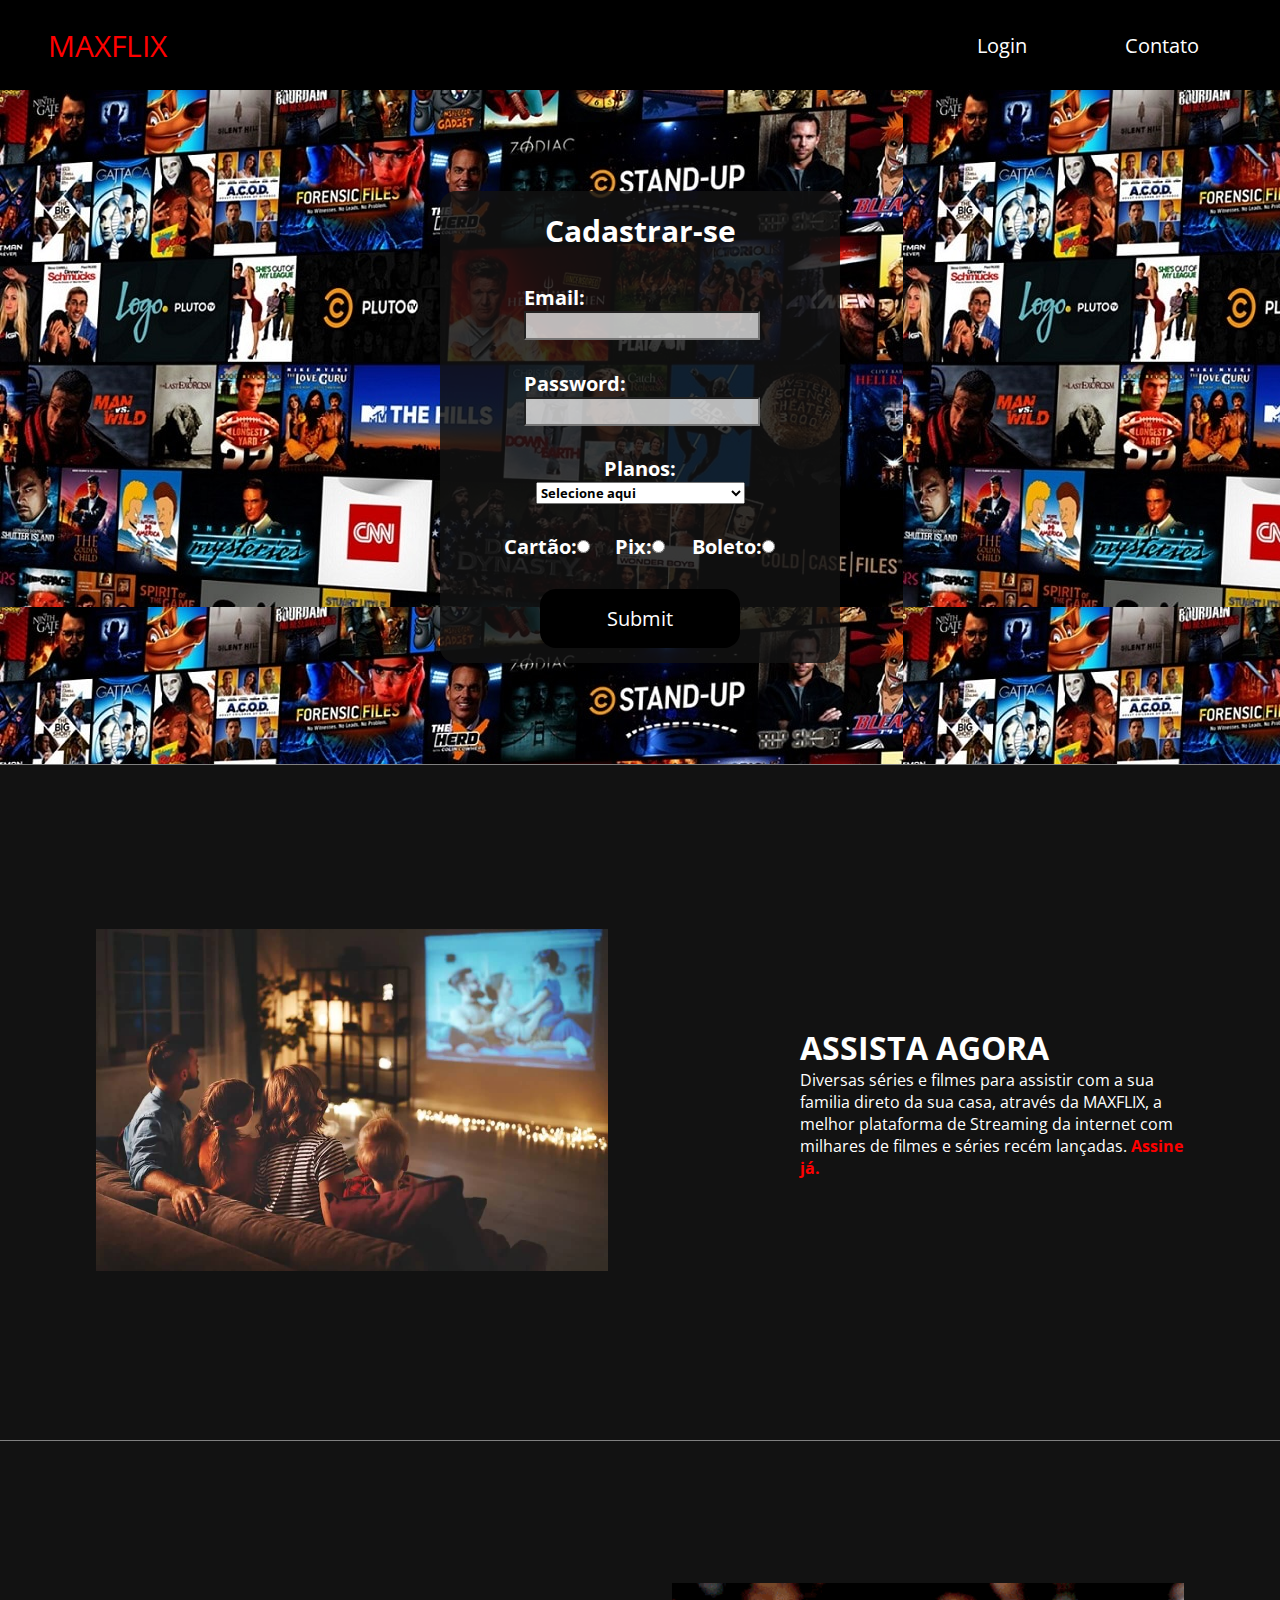
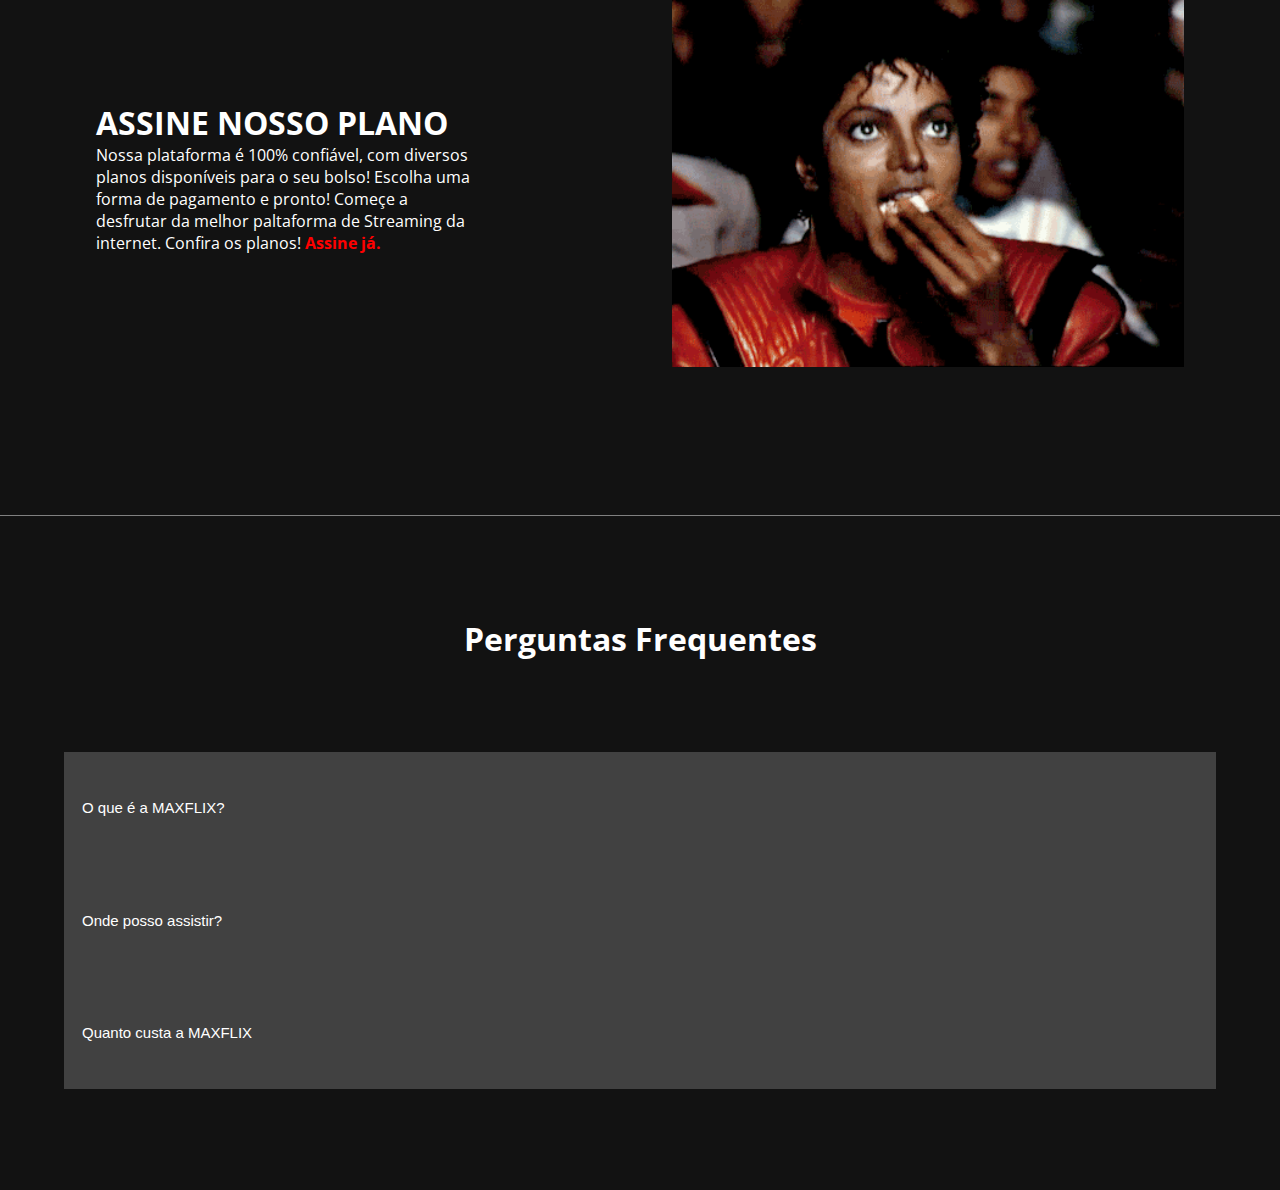
<file: index.html>
<!DOCTYPE html>
<html lang="pt-br">

<head>
    <meta charset="UTF-8">
    <meta http-equiv="X-UA-Compatible" content="IE=edge">
    <meta name="viewport" content="width=device-width, initial-scale=1.0">
    <link rel="stylesheet" href="index.css">
    <link rel="shortcut icon" href="img/fav3.png" type="image/x-icon">
    <script crossorigin="POST|use-credentials"></script>
    <title>MAXFLIX</title>
</head>

<body onload="aviso()">
    <header>
        <nav>
            <div class='container-logo' onclick="home()">MAXFLIX</div>
            <div class="container-items">
                <div class="container-login"><a href="login.html">Login</a></div>
                <div class="container-contac"><a href="contato.html">Contato</a></div>
            </div>
        </nav>
    </header>

    <main>
        <section class="sec1" id="sec1">
            <div class="container-form">
                <div class="title-form">Cadastrar-se</div>
                <form action="" class="myForm" id="myForm">
                    <label for="email">Email:
                        <input type="email" id="email" required>
                    </label>
                    <label for="password"> Password:
                        <input type="password" id="password" required>
                    </label>
                    <div class="planos">
                        <label for="planos">
                            Planos:
                            <select id="planos">
                                <option value="Selecione" selected disabled>Selecione aqui</option>
                                <option value="mensal">Mensal: R$59,99</option>
                                <option value="anual">Anual: R$99,99</option>
                                <option value="bianual">Bianual: R$189,90</option>
                            </select>
                        </label>
                    </div>

                    <div class="formadepagamento">
                        <label for="cartao">
                            Cartão:
                            <input type="radio" id="cartao" name="formPagamento" value="Cartão">
                        </label>

                        <label for="pix">
                            Pix:
                            <input type="radio" id="pix" name="formPagamento" value="Pix">
                        </label>

                        <label for="boleto">
                            Boleto:
                            <input type="radio" id="boleto" name="formPagamento" value="Boleto">
                        </label>

                    </div>
                    <div class="btn-submit">
                        <input type="submit" id="btn" onclick="cadastro()">
                    </div>

                </form>
            </div>
        </section>

        <article class="art1">
            <div class="container-img1"><img src="img/img1.jpg" alt=""></div>
            <div class="container-txt">
                <p>
                <h1>ASSISTA AGORA</h1>Diversas séries e filmes para assistir com a sua familia direto da sua casa,
                através da MAXFLIX, a melhor plataforma de Streaming da internet com milhares de filmes e séries recém
                lançadas. <a href="#sec1" class="linkPlan">Assine já.</a></p>
            </div>
        </article>

        <article class="art2">
            <div class="container-txt">
                <p>
                <h1>ASSINE NOSSO PLANO</h1>Nossa plataforma é 100% confiável, com diversos planos disponíveis para o seu
                bolso! Escolha uma forma de pagamento e pronto! Começe a desfrutar da melhor paltaforma de Streaming da
                internet. Confira os planos! <a href="#sec1" class="linkPlan">Assine já.</a></p>
            </div>
            <div class="container-img2"><img src="img/gif2.webp" alt=""></div>
        </article>

        <section class="sec2">
            <div class="accordion-wrapper">
                <div class="accordion-title">
                    <h1>Perguntas Frequentes</h1>
                </div>
                <div class="accordion-question-answear">
                    <button class="accordion-question">O que é a MAXFLIX?</button>
                    <div class="accordion-answear">
                        <p>
                            Lorem ipsum dolor sit amet consectetur, adipisicing elit. Et illo obcaecati
                            repellendus ab reprehenderit, labore aliquid ipsum nobis dolore rerum accusamus nemo
                            tempore, amet quod voluptatem excepturi, porro quam dicta?
                        </p>
                    </div>
                    <button class="accordion-question">Onde posso assistir?</button>
                    <div class="accordion-answear">
                        <p>Lorem ipsum dolor sit amet consectetur adipisicing elit. Iure ex fuga tempora
                            exercitationem blanditiis perferendis ipsum error tenetur. Sapiente nihil cumque odit ipsam
                            excepturi tempore velit quae, laudantium quo deleniti!
                        </p>
                    </div>
                    <button class="accordion-question">Quanto custa a MAXFLIX</button>
                    <div class="accordion-answear">
                        <p>Lorem ipsum dolor sit amet consectetur adipisicing elit. Nam, harum fugiat
                            delectus laudantium quo consectetur impedit. Totam iure vero, cumque commodi delectus fuga!
                            Aut quam rem dicta fugit, repudiandae doloremque.
                        </p>
                    </div>
                </div>
            </div>
        </section>

    </main>
    <script src="js/main.js"></script>
</body>

</html>
</file>
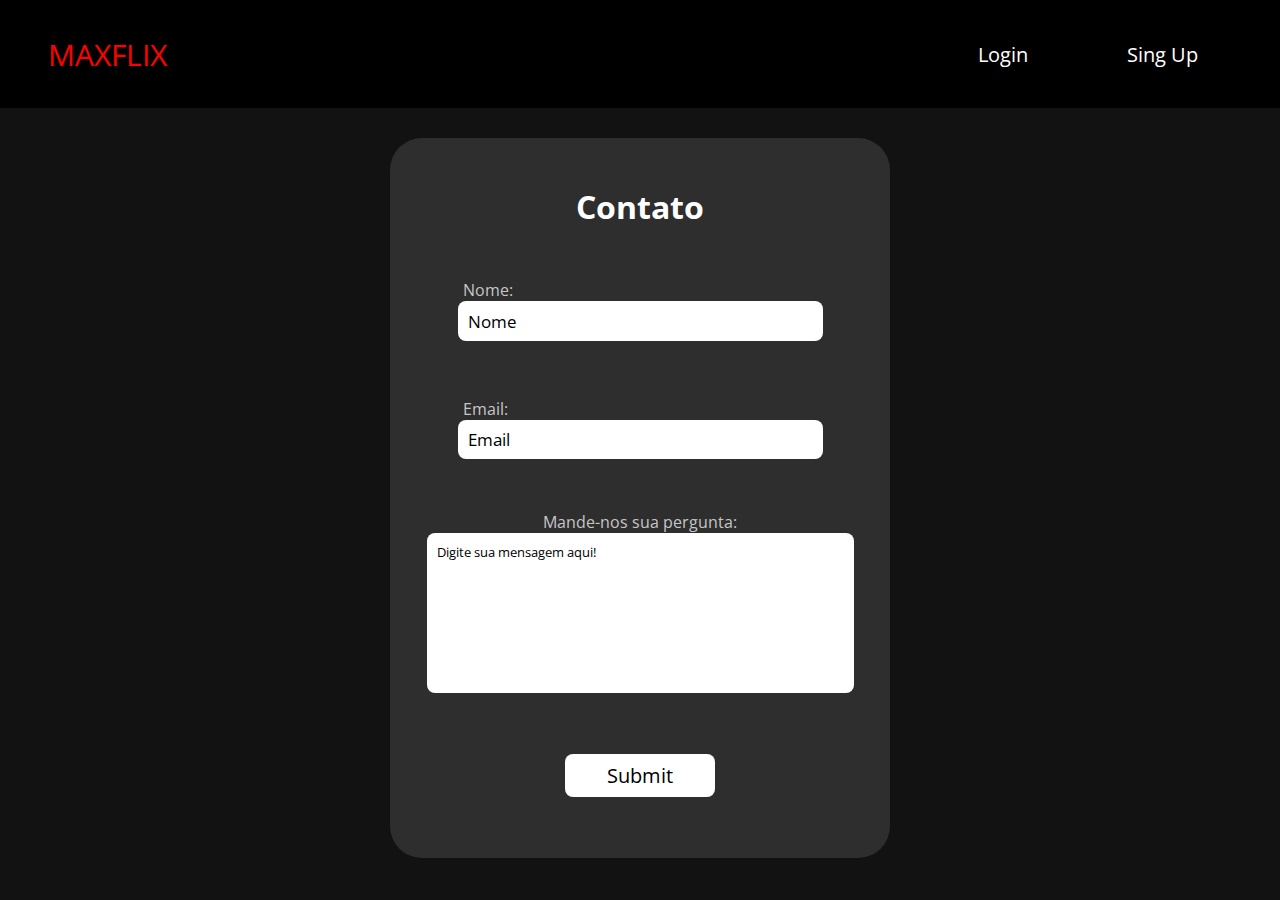
<file: contato.html>
<!DOCTYPE html>
<html lang="pt-br">
<head>
    <meta charset="UTF-8">
    <meta http-equiv="X-UA-Compatible" content="IE=edge">
    <meta name="viewport" content="width=device-width, initial-scale=1.0">
    <link rel="stylesheet" href="contato.css">
    <link rel="shortcut icon" href="img/fav3.png" type="image/x-icon">
    <title>MAXFLIX</title>
</head>
<body onload="msg()">
    <header>
        <nav>
            
            <div class='container-logo' onclick="home()">MAXFLIX</div>
            <div class="container-items">
                <div class="container-login"><a href="login.html">Login</a></div>
                <div class="container-contac"><a href="index.html">Sing Up</a></div>
            </div>
        </nav>
    </header>

    <main>
        <div class="container-form">
            <form action="https://formsubmit.co/pedro.henriksantosp@gmail.com" method="POST" class="myForm">
                <div class="form-title">
                    <h1>Contato</h1>
                </div>
                <div class="container">
                    <label for="name" class="label">Nome: </label>
                    <input type="text" name="name" id="name" class="name" placeholder="Nome" required>
                </div>  
                <div class="container">
                    <label for="email" class="label">Email: </label>
                    <input type="email" name="email" id="email" class="email" placeholder="Email" required>
                </div>  
                <div class="container-textarea">
                    <label for="msg" class="labeltxt">Mande-nos sua pergunta: </label>
                    <textarea name="msg" id="msg" cols="50" rows="10" placeholder="Digite sua mensagem aqui!" class="msg" required></textarea>
                </div>
                <div class="btn-submit">
                    <input type="submit" class="btn">
                </div>
            </form>
        </div>
    </main>
    <script src="js/main.js"></script>
</body>
</html>
</file>
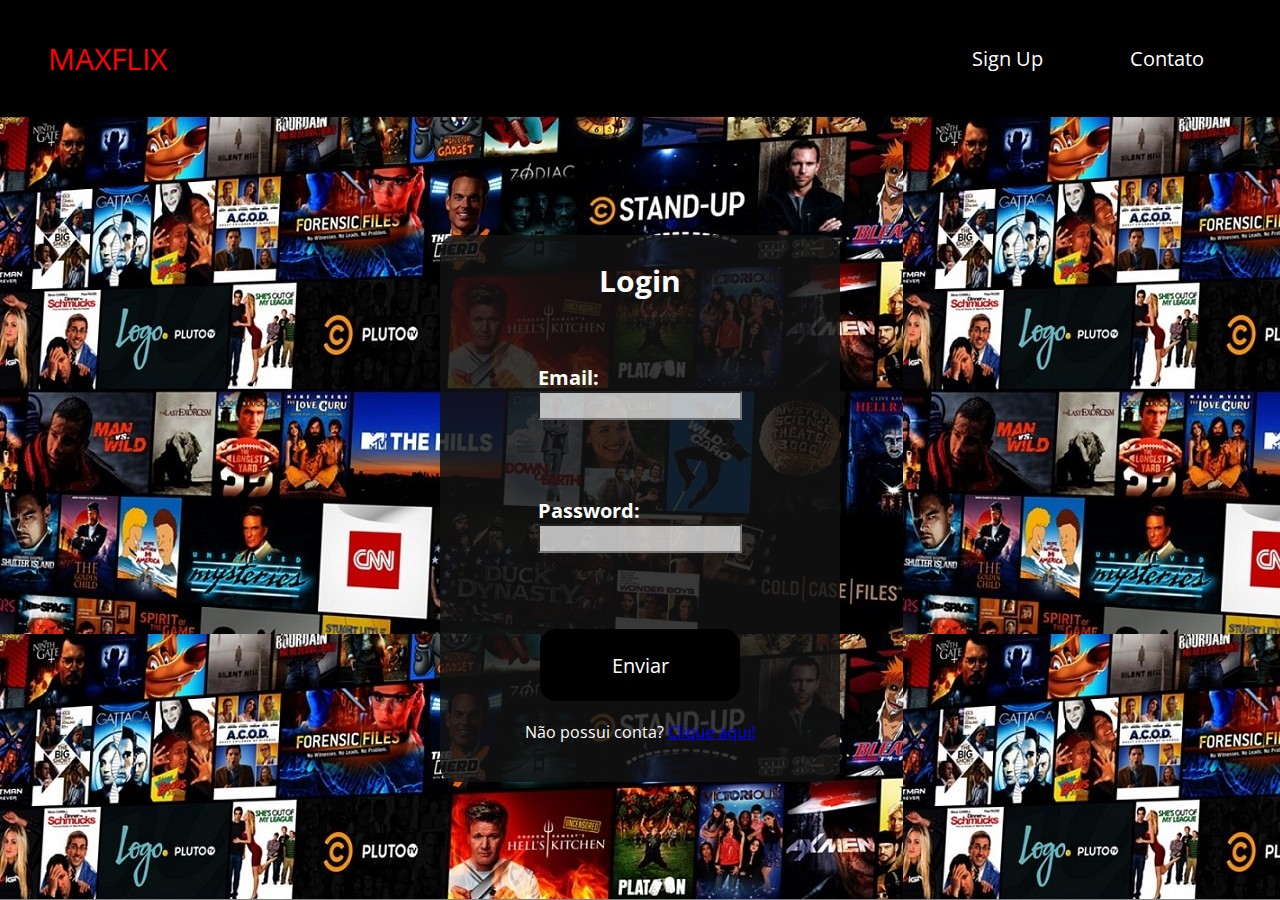
<file: login.html>
<!DOCTYPE html>
<html lang="pt-br">
<head>
    <meta charset="UTF-8">
    <meta http-equiv="X-UA-Compatible" content="IE=edge">
    <meta name="viewport" content="width=device-width, initial-scale=1.0">
    <link rel="stylesheet" href="login.css">
    <link rel="shortcut icon" href="img/fav3.png" type="image/x-icon">
    <title>MAXFLiX</title>
</head>
<body onload="msg2()">
    <header>
        <nav>
            <div class='container-logo' onclick="home()">MAXFLIX</div>
            <div class="container-items">
                <div class="container-login"><a href="index.html">Sign Up</a></div>
                <div class="container-contac"><a href="contato.html">Contato</a></div>
            </div>
        </nav>
    </header>

    <main>
        <section class="sec1" id="sec1">
            <div class="container-form">
                <div class="title-form">Login</div>
                <form class="myForm">
                    <label for="email">Email:
                        <input type="email" id="email" name="email" required>
                    </label>
                    <label for="password"> Password:
                        <input type="password" id="password" name="senha" required>
                    </label>
                    <div class="btn-submit">
                        <input type="button" value="Enviar" id="btn" onclick="entrar()">
                        <span>Não possui conta? <a href="index.html">Clique aqui!</a></span>
                    </div>
                </form>
            </div>
        </section>
    </main>
    <script src="js/main.js"></script>
</body>
</html>
</file>
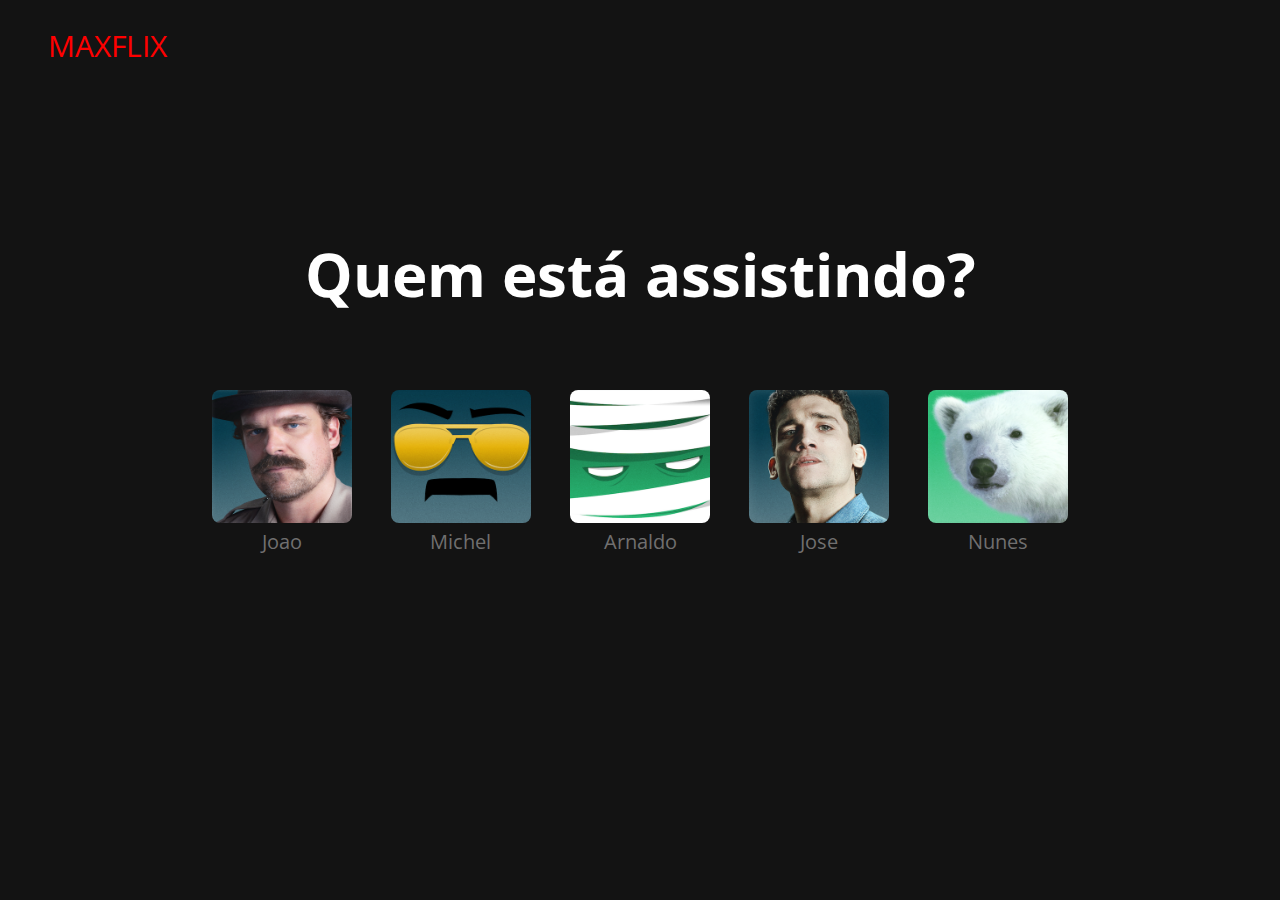
<file: profile.html>
<!DOCTYPE html>
<html lang="pt-br">

<head>
    <meta charset="UTF-8">
    <meta http-equiv="X-UA-Compatible" content="IE=edge">
    <meta name="viewport" content="width=device-width, initial-scale=1.0">
    <link rel="stylesheet" href="profile.css">
    <link rel="shortcut icon" href="img/fav3.png" type="image/x-icon">
    <link rel="stylesheet" href="font-awesome/css/fontawesome.min.css">
    <title>MAXFLIX</title>
</head>

<body>
    <header>
        <nav>
            <a href="home.html" class="titleMax">MAXFLIX</a>
        </nav>
    </header>
    <main>
        <section>
            <!--ProfileInitial-->
            <div class="content" id="content">
                <div class="container-h1">
                    <h1 class="profileTitle">Quem está assistindo?</h1>
                </div>
                <ul class="profileList">
                    <li id="liListaPerfil">
                        <img src="img/Profile1.png" class="profileImg">
                        <p id="user">Joao</p>
                    </li>
                    <li id="liListaPerfil"><img src="img/profile2.png" class="profileImg">
                        <p id="user">Michel</p>
                    </li>
                    <li id="liListaPerfil"><img src="img/profile3.png" class="profileImg">

                        <p id="user">Arnaldo</p>
                    </li>
                    <li id="liListaPerfil"><img src="img/profile4.png" class="profileImg">
                        <p id="user">Jose</p>
                    </li>
                    <li id="liListaPerfil"><img src="img/profile5.png" class="profileImg">
                        <p id="user">Nunes</p>
                    </li>
                </ul>
            </div>
            <!--ProfileEnd-->
        </section>
    </main>
    <script src="js/app.js"></script>
</body>

</html>
</file>
<file: index.css>
@import url('https://fonts.googleapis.com/css2?family=Open+Sans&display=swap');

@font-face {
    font-family: 'Open Sans', sans-serif;
    src: url('https://fonts.googleapis.com/css2?family=Open+Sans&display=swap');
}

* {
    margin: 0;
    padding: 0;
}

body {
    margin: 0;
    width: 100%;
    height: 1800px;
    font-family: 'Open Sans', sans-serif;
    background-color: #121212;
    color: white;
}

/* Nav-bar */

header {
    width: 100%;
    height: 5%;
    background-color: black;
}

nav {
    width: 100%;
    height: 100%;
    display: flex;
    align-items: center;
    justify-content: space-between;
}

.container-logo {
    text-decoration: none;
    color: red;
    font-size: 30px;
    user-select: none;
    cursor: pointer;
    transition: transform .2s;
    padding: 0 3rem;
}

.container-logo:hover {
    transform: scale(1.2);
}

.container-items {
    
    color: rgb(255, 255, 255);
    display: flex;
    padding: 0rem 2rem;
    width: 25%;
    justify-content: space-around;
    align-items: center;
    font-size: 20px;
}


.container-contac>a,
.container-login>a {
    text-decoration: none;
    color: white;
}

.container-contac>a:hover,
.container-login>a:hover {
    color: red;
    font-size: 22px;
}


main {
    width: 100%;
    height: 150%;
    display: flex;
    flex-direction: column;
    align-items: center;
    justify-content: center;
}

/*Section 1 */


.sec1 {
    width: 100%;
    height: 100%;
    display: flex;
    flex-direction: column;
    border-bottom: 1px solid gray;
    align-items: center;
    justify-content: center;
    background-image: url('img/Banner1.jpg');
}

.container-form {
    width: 400px;
    height: 70%;
    display: flex;
    flex-direction: column;
    justify-content: center;
    align-items: center;
    background-color: rgba(18, 18, 18, 0.841);
    border-radius: 1rem;

}

.title-form {
    color: rgb(255, 255, 255);
    width: 100%;
    height: 20%;
    font-size: 30px;
    font-weight: 700;
    display: flex;
    align-items: center;
    justify-content: center;
}

.myForm {
    width: 100%;
    height: 100%;
    display: flex;
    flex-direction: column;
    align-items: center;
    justify-content: space-around;
    user-select: none;
}

.myForm>label {
    color: rgb(255, 255, 255);
    font-size: 20px;
    font-weight: 700;
    display: flex;
    flex-direction: column;
    user-select: none;
}

.myForm>label>input {
    font-family: 'Open Sans', sans-serif;
    font-size: 18px;
    width: 100%;
    height: 25px;
    background-color: rgba(255, 255, 255, 0.71);
    user-select: none;
}

#email:focus,
#password:focus,
#planos:focus {
    color: rgb(0, 0, 0);
}

.planos{
    width: 100%;
    display: flex;
    justify-content: center;
    align-items: center;
}

.planos>label{
    width: 55%;
    color: rgb(255, 255, 255);
    font-size: 20px;
    font-weight: 700;
    display: flex;
    flex-direction: column;
    align-items: center;
    user-select: none;
}

#planos{
    font-family:'Open Sans', sans-serif;
    font-weight: 700;
    width: 95%;
}

#planos>option{
    font-family:'Open Sans', sans-serif;
    font-weight: 700;
}

.formadepagamento{
    width: 70%;
    color: rgb(255, 255, 255);
    font-size: 20px;
    font-weight: 700;
    display: flex;
    justify-content: center;
    align-items: center;
    user-select: none;
}

.formadepagamento>label{
    width: 55%;
    display: flex;
    justify-content: center;
}

.btn-submit {
    width: 100%;
    height: 15%;
    display: flex;
    justify-content: center;
    align-items: center;
}

.btn-submit>#btn {
    user-select: none;
    border: none;
    border-radius: 1rem;
    background-color: rgb(0, 0, 0);
    color: rgb(255, 255, 255);
    width: 50%;
    height: 100%;
    font-family: 'Open Sans', sans-serif;
    font-size: 20px;
    cursor: pointer;

}

.btn-submit>#btn:hover {
    background-color: rgb(128, 128, 128);
    color: black;
}


/* Articles */


.art1 {
    width: 100%;
    height: 100%;
    display: flex;
    align-items: center;
    justify-content: space-around;
    border-bottom: 1px solid gray;
}


.art2 {
    width: 100%;
    height: 100%;
    display: flex;
    align-items: center;
    justify-content: space-around;
    border-bottom: 1px solid gray;
}

.container-img1 {
    width: 40%;
    user-select: none;
}

.container-img1>img {
    width: 100%;
}

.container-img2{
    width: 40%;
    user-select: none;
}

.container-img2>img {
    width: 100%;
}

.container-txt {
    width: 30%;
}

.linkPlan {
    text-decoration: none;
    color: rgb(255, 0, 0);
    font-weight: 700;
}

.linkPlan:hover {
    text-decoration: none;
    color: rgb(156, 0, 0);
    font-weight: 900;
}

/* Article End */



/* Section 2 */

.sec2 {
    width: 100%;
    height: 100%;
    display: flex;
    align-items: center;
    justify-content: center;
}

.accordion-wrapper {
    width: 100%;
    height: 100%;
    display: flex;
    flex-direction: column;
    align-items: center;
    justify-content: center;
}

.accordion-title {
    font-weight: 700;
    width: 100%;
    height: 20%;
    display: flex;
    justify-content: center;
}

.accordion-question-answear {
    width: 100%;
    height: 50%;
    display: flex;
    flex-direction: column;
    align-items: center;
}

.accordion-question {
    background-color: rgb(65, 65, 65);
    color: #fff;
    cursor: pointer;
    padding: 18px;
    width: 90%;
    height: 100%;
    border: none;
    text-align: left;
    outline: none;
    font-size: 15px;
    transition: 0.4s;
    display: flex;
    align-items: center;
}

.active,
.accordion-question:hover {
    background-color: rgb(92, 92, 92);
}

.accordion-answear {
  padding: 0 18px;
  display: none;
  width: 90%;
  height: 100%;
  background-color: transparent;
  color: #fff;
  margin: 20px 0px 20px 0px;
}

/* Section End */

@media screen and (max-width: 685px) {

    .formadepagamento{
        width: 95%;
    }

    .art1{
        flex-direction: column;
    }

    .container-img1{
        width: 60%;
        height: 0%;
    }

    .container-txt{
        width: 90%;
    }

    .art2{
        flex-direction: column;
    }

    .container-img2{
        width: 60%;
    }

    .container-items{
       flex-direction: column;
       align-items: center;
       padding: 0rem 0.5rem;
    }
    
   
}


@media screen and (max-width: 425px) {
    .container-form{
        width: 90%;
    }

}

@media screen and (max-width: 360px) {

    .container-form{
        width: 96%;
    }
}
</file>
<file: contato.css>
@import url('https://fonts.googleapis.com/css2?family=Open+Sans&display=swap');

@font-face {
    font-family: 'Open Sans', sans-serif;
    src: url('https://fonts.googleapis.com/css2?family=Open+Sans&display=swap');
}

* {
    margin: 0;
    padding: 0;
}

body {
    margin: 0;
    width: 100%;
    height: 100vh;
    font-family: 'Open Sans', sans-serif;
    background-color: #121212;
    color: white;
    display: flex;
    flex-direction: column;
    align-items: center;
}

/* Nav-bar */

header {
    width: 100%;
    height: 12%;
    background-color: black;
}

nav {
    width: 100%;
    height: 100%;
    display: flex;
    align-items: center;
    justify-content: space-between;
}

.container-logo {
    text-decoration: none;
    color: red;
    font-size: 30px;
    user-select: none;
    cursor: pointer;
    transition: transform .2s;
    padding: 0 3rem;
}

.container-logo:hover {
    transform: scale(1.2);
}

.container-items {
    color: rgb(255, 255, 255);
    display: flex;
    padding: 0rem 2rem;
    width: 25%;
    justify-content: space-around;
    align-items: center;
    font-size: 20px;
}


.container-contac>a,
.container-login>a {
    text-decoration: none;
    color: white;
}

.container-contac>a:hover,
.container-login>a:hover {
    color: red;
    font-size: 22px;
}

main{
    width: 500px;
    height: 80%;
    display: flex;
    justify-content: center;
    align-items: center;
    background-color: rgba(47, 47, 47, 0.972);
    margin-top: 30px;
    border-radius: 2rem;
}

.container-form{
    width: 100%;
    height: 100%;
    display: flex;
    justify-content: center;
    align-items: center;
    
}

.myForm{
    width: 100%;
    height: 100%;
    display: flex;
    flex-direction: column;
    align-items: center;
    justify-content: space-evenly;
    color: #c6c6c6;
    user-select: none;
}

.form-title{
    color: rgb(255, 255, 255);
}

.container{
    width: 100%;
    height: 10%;
    display: flex;
    justify-content: center;
    align-items: center;
    flex-direction: column;
}

.container{
    width: 100%;
    height: 10%;
    display: flex;
    justify-content: center;
    align-items: center;
    flex-direction: column;
}

.container-textarea{
    width: 100%;
    display: flex;
    justify-content: center;
    align-items: center;
    flex-direction: column;
}

.msg{
    border-radius: 0.5rem;
    font-weight: 400;
    border: none;
    text-align: left 10px;
    resize: none;
    padding-left: 10px;
    padding-top: 10px;
    
}
.msg:focus{
    outline: none;
    box-shadow: 0 0 0 0;
}

.name::placeholder, .email::placeholder, .msg::placeholder{
    font-family: 'Open Sans', sans-serif;
    color: black;
}

.label{
    width: 355px;
}

.name{
    width: 355px;
    height: 55%;
    border-radius: 0.5rem;
    font-size: 17px;
    border: none;
    padding-left: 10px;
    font-family: 'Open Sans', sans-serif;
}

.name:focus{
    outline: none;
    box-shadow: 0 0 0 0;
   
}

.email{
    width: 355px;
    height: 55%;
    border-radius: 0.5rem;
    font-size: 17px;
    border: none;
    padding-left: 10px;
    font-family: 'Open Sans', sans-serif;
}

.email:focus{
    outline: none;
    box-shadow:  0 0 0 0;
    
}

.btn-submit{
    width: 100%;
    height: 10%;
    display: flex;
    justify-content: center;
    align-items: center;
}

.btn{
    width: 30%;
    height: 60%;
    border: none;
    border-radius: 0.5rem;
    background-color: rgb(255, 255, 255);
    font-family: 'Open Sans', sans-serif;
    font-size: 20px;
    color:rgb(0, 0, 0);
    user-select: none;
}

.btn:hover{
    color: white;
    background-color: black;

}

@media screen and (max-width:900px) {
    main{
        width: 70%;
    }

    .container-form{
        width: 100%;
    }
}

@media screen and (max-width:640px) {
    main{
        width: 80%;
    }

    .container-items{
        flex-direction: column;
        align-items: center;
        padding: 0rem 0.5rem;
     }
    
    .container-form{
        width: 100%;
    }

    .msg{
        width: 70%;
    }
    
    .label{
        width: 70%;
    }

    .name{
        width: 70%;
    }

    .email{
        width: 70%;
    }

    .btn{
        width: 55%;
    }
}
</file>
<file: login.css>
@import url('https://fonts.googleapis.com/css2?family=Open+Sans&display=swap');

@font-face {
    font-family: 'Open Sans', sans-serif;
    src: url('https://fonts.googleapis.com/css2?family=Open+Sans&display=swap');
}

* {
    margin: 0;
    padding: 0;
}

body {
    margin: 0;
    width: 100%;
    height: 100vh;
    font-family: 'Open Sans', sans-serif;
    background-color: #121212;
    color: white;
    display: flex;
    flex-direction: column;
    align-items: center;
}

/* Nav-bar */

header {
    width: 100%;
    height: 15%;
    background-color: black;
}

nav {
    width: 100%;
    height: 100%;
    display: flex;
    align-items: center;
    justify-content: space-between;
}

.container-logo {
    text-decoration: none;
    color: red;
    font-size: 30px;
    user-select: none;
    cursor: pointer;
    transition: transform .2s;
    padding: 0 3rem;
}

.container-logo:hover {
    transform: scale(1.2);
}

.container-items {
    color: rgb(255, 255, 255);
    display: flex;
    padding: 0rem 2rem;
    width: 25%;
    justify-content: space-around;
    align-items: center;
    font-size: 20px;
}


.container-contac>a,
.container-login>a {
    text-decoration: none;
    color: white;
}

.container-contac>a:hover,
.container-login>a:hover {
    color: red;
    font-size: 22px;
}


main {
    width: 100%;
    height: 100%;
    display: flex;
    flex-direction: column;
    align-items: center;
    justify-content: center;
}

/*Section 1 */


.sec1 {
    width: 100%;
    height: 100%;
    display: flex;
    flex-direction: column;
    border-bottom: 1px solid gray;
    align-items: center;
    justify-content: center;
    background-image: url('img/Banner1.jpg');
}

.container-form {
    width: 400px;
    height: 70%;
    display: flex;
    flex-direction: column;
    justify-content: center;
    align-items: center;
    background-color: rgba(18, 18, 18, 0.841);
    border-radius: 1rem;

}

.title-form {
    color: rgb(255, 255, 255);
    width: 100%;
    height: 20%;
    font-size: 30px;
    font-weight: 700;
    display: flex;
    align-items: center;
    justify-content: center;
}

.myForm {
    width: 100%;
    height: 100%;
    display: flex;
    flex-direction: column;
    align-items: center;
    justify-content: space-around;
    user-select: none;
}

.myForm>label {
    color: rgb(255, 255, 255);
    font-size: 20px;
    font-weight: 700;
    display: flex;
    flex-direction: column;
    user-select: none;
}

.myForm>label>input {
    font-family: 'Open Sans', sans-serif;
    font-size: 18px;
    width: 200px;
    height: 25px;
    background-color: rgba(255, 255, 255, 0.71);
    user-select: none;
}

#email:focus,
#password:focus,
#planos:focus {
    color: rgb(0, 0, 0);
}

.planos{
    width: 100%;
    display: flex;
    justify-content: center;
    align-items: center;
}

.planos>label{
    width: 54%;
    color: rgb(255, 255, 255);
    font-size: 20px;
    font-weight: 700;
    display: flex;
    flex-direction: column;
    user-select: none;
}

#planos{
    font-family:'Open Sans', sans-serif;
    font-weight: 700;
}

#planos>option{
    font-family:'Open Sans', sans-serif;
    font-weight: 700;
}

.formadepagamento{
    width: 100%;
    color: rgb(255, 255, 255);
    font-size: 20px;
    font-weight: 700;
    display: flex;
    justify-content: center;
    align-items: center;
    flex-direction: column;
    user-select: none;
}

.formadepagamento>label{
    width: 55%;
}

.btn-submit {
    width: 100%;
    height: 25%;
    display: flex;
    justify-content: center;
    align-items: center;
    flex-direction: column;
}

.btn-submit>#btn {
    user-select: none;
    border: none;
    border-radius: 1rem;
    background-color: rgb(0, 0, 0);
    color: rgb(255, 255, 255);
    width: 50%;
    height: 100%;
    font-family: 'Open Sans', sans-serif;
    font-size: 20px;
    cursor: pointer;
    margin-bottom: 20px;
}

.btn-submit>#btn:hover {
    background-color: rgb(128, 128, 128);
    color: black;
}container-items

.btn-submit>span>a{
    text-decoration: none;
    color: rgb(255, 0, 0);
    font-weight: 700;
}

.btn-submit>span>a:hover{
    text-decoration: none;
    color: rgb(156, 0, 0);
    font-weight: 900;
}

@media screen and (max-width: 700px) {
    .container-items{
        flex-direction: column;
        align-items: center;
        padding: 0rem 0.5rem;
     }
}


@media screen and (max-width: 480px) {
    .container-form{
        width: 80%;
    }

}
@media screen and (max-width: 375px) {
    .container-form{
        width: 90%;
    }
}
</file>
<file: profile.css>
@import url('https://fonts.googleapis.com/css2?family=Open+Sans&display=swap');

@font-face {
    font-family: 'Open Sans', sans-serif;
    src: url('https://fonts.googleapis.com/css2?family=Open+Sans&display=swap');
}

* {
    margin: 0;
    padding: 0;
}

body {
    margin: 0;
    width: 100vw;
    height: 100vh;
    font-family: 'Open Sans', sans-serif;
    background-color: rgb(19, 19, 19);
}

main {
    width: 100%;
    height: 90%;
    display: flex;
    justify-content: center;
}

header {
    width: 100%;
    height: 10%;
    background-color: transparent;
}

nav {
    width: 100%;
    height: 100%;
    display: flex;
    align-items: center;
}

.titleMax{
    text-decoration: none;
    color: red;
    font-size: 30px;
    user-select: none;
    cursor: pointer;
    transition: transform .2s;
    padding: 0 3rem;
}

.title:hover {
    transform: scale(1.2);
}

section {
    width: 100%;
    height: 100%;
}


.content {
    width: 100%;
    height: 80%;
    display: flex;
    flex-direction: column;
    justify-content: center;
    align-items: center;
}

.container-h1 {
    width: 100%;
    height: 15%;
    font-size: 30px;
    display: flex;
    align-items: center;
    color: white;
    justify-content: center;
    margin-bottom: 20px;
}

.profileList {
    width: 90%;
    height: 40%;
    display: flex;
    justify-content: center;
    align-items: center;
    list-style: none;
    user-select: none;
}

.profileList>li {
    width: 16%;
    height: fit-content;
    display: flex;
    justify-content: center;
    flex-direction: column;
    align-items: center;
}

li>p {
    color: rgb(112, 111, 111);
    text-align: center;
    margin-top: 5px;
    font-size: 20px;
}

.profileImg{
    width: 140px;
    height: 133px;
    border-radius: 0.5rem;
    transition: transform .6s;
    cursor: pointer;
}



.profileList>li>img:hover {
    transform: scale(0.9);
}

.btn{
    border: 2px solid #616060;
    background-color: transparent;
    color: #616060;
    width: 20%;
    height: 25%;
    font-family: 'Open Sans', sans-serif;
    font-size: 15px;
    transition: 1s;
    opacity: 0.8;
    cursor: pointer;
}

.btn:hover {
    border: 2px solid white;
    color: white;
    opacity: 0.9;
}


@media screen and (max-width: 1300px) {

    .profileList {
        width: 100%;
    }

    .profileList>li {
        width: 14%;
    }

}

@media screen and (max-width: 1150px) {

    .profileList {
        flex-wrap: wrap;
        align-items: center;
    }

    .profileList>li {
        width: 20%;
    }

    .btn{
        width: 30%;
    }

}

@media screen and (max-width: 800px) {

    nav {
        display: flex;
        align-items: center;
        flex-direction: column;
        justify-content: center;
    }

    .profileList {
        flex-wrap: wrap;
        align-items: center;
    }

    .profileList>li {
        margin-top: 10px;
        width: 170px;
    }

    .profileList>li>img {
        width: 130px;
        height: 130px;
    }


    .btn {
        width: 40%;
    }


}

@media screen and (max-width: 630px) {
    .profileList {
        justify-content: center;
        width: 90%;
    }

    .profileList>li>img {
        width: 100px;
        height: 100px;
    }

    .profileList>li {
        margin-top: 15px;
        width: 110px;
    }

    .container-h1 {
       align-items: center;
       width: 100px;
    }

    .btn{
        width: 60%;
    }
}
</file>
